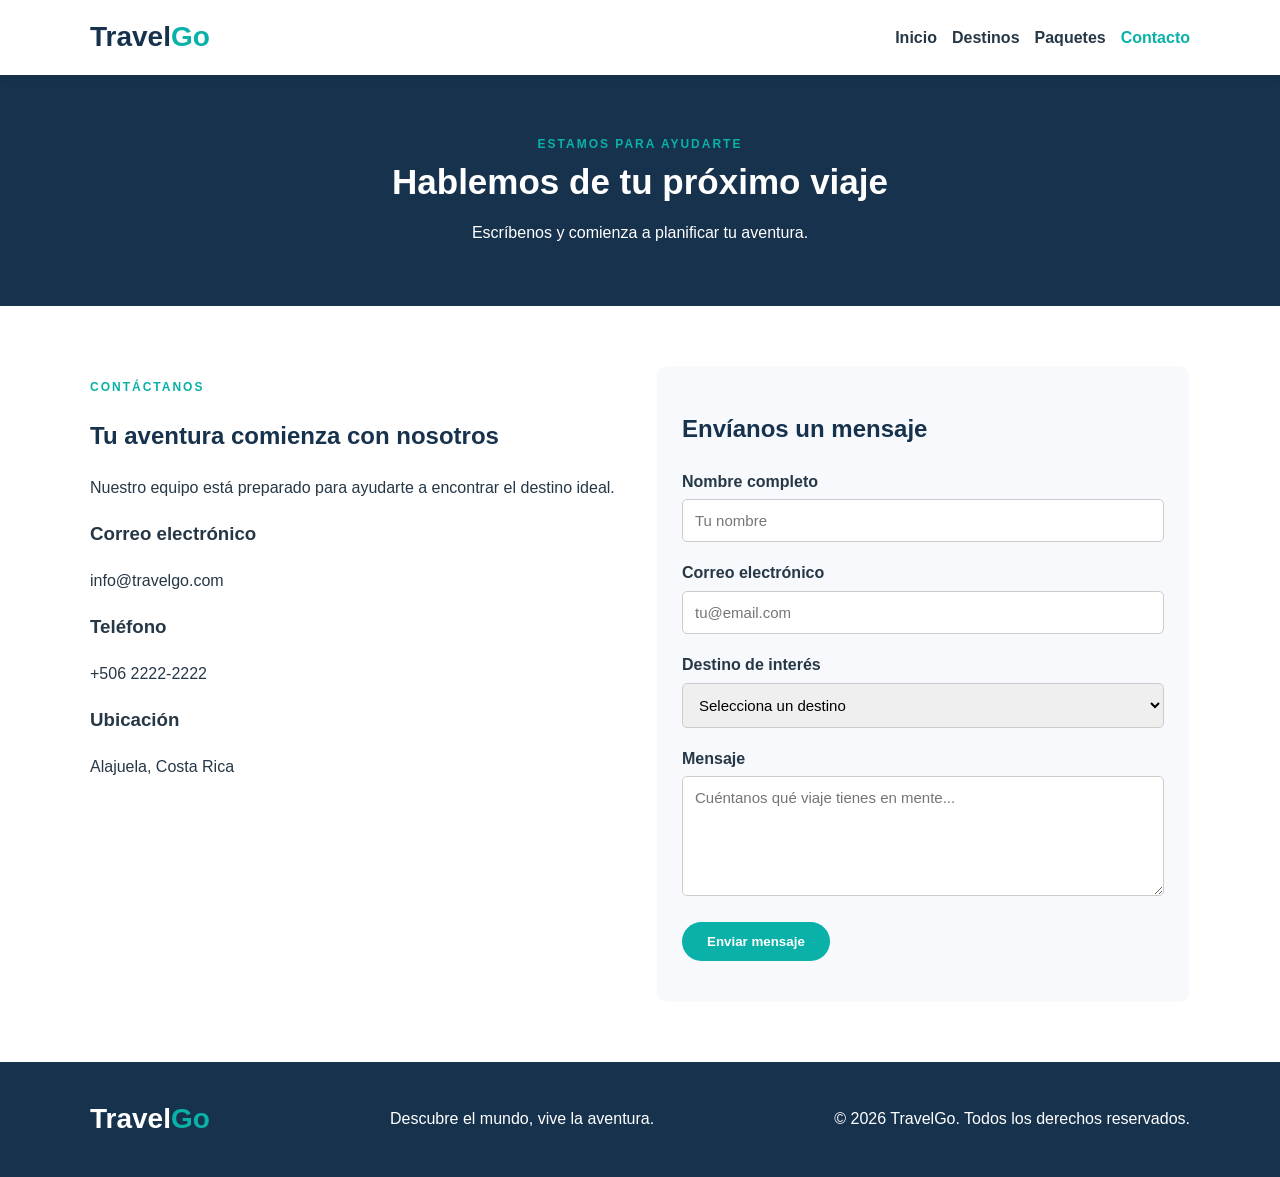
<file: contacto.html>
<!DOCTYPE html>
<html lang="es">

<head>
    <meta charset="UTF-8">
    <meta name="viewport" content="width=device-width, initial-scale=1.0">
    <meta name="description" content="Contacta con TravelGo y planifica tu próximo viaje.">

    <title>Contacto | TravelGo</title>

    <link rel="stylesheet" href="css/estilos.css">
    <script src="js/script.js" defer></script>
</head>

<body>

    <!-- ENCABEZADO -->
    <header class="header">

        <nav class="navbar container">

            <a href="index.html" class="logo">
                Travel<span>Go</span>
            </a>

            <!-- Botón del menú hamburguesa -->
            <button class="hamburguesa" id="btnMenu"
                aria-label="Abrir menú" aria-expanded="false">

                <span></span>
                <span></span>
                <span></span>

            </button>

            <!-- Menú de navegación -->
            <ul class="nav-links">

                <li>
                    <a href="index.html">Inicio</a>
                </li>

                <li>
                    <a href="destinos.html">Destinos</a>
                </li>

                <li>
                    <a href="paquetes.html">Paquetes</a>
                </li>

                <li>
                    <a href="contacto.html" class="active">Contacto</a>
                </li>

            </ul>

        </nav>

    </header>


    <!-- CONTENIDO PRINCIPAL -->
    <main>

        <!-- BANNER -->
        <section class="page-banner">

            <div class="container">

                <p class="section-tag">ESTAMOS PARA AYUDARTE</p>

                <h1>Hablemos de tu próximo viaje</h1>

                <p>
                    Escríbenos y comienza a planificar tu aventura.
                </p>

            </div>

        </section>


        <!-- SECCIÓN DE CONTACTO -->
        <section class="contact-section container">

            <!-- INFORMACIÓN DE CONTACTO -->
            <div class="contact-info">

                <p class="section-tag">CONTÁCTANOS</p>

                <h2>Tu aventura comienza con nosotros</h2>

                <p>
                    Nuestro equipo está preparado para ayudarte
                    a encontrar el destino ideal.
                </p>


                <div class="contact-detail">

                    <h3>Correo electrónico</h3>

                    <p>info@travelgo.com</p>

                </div>


                <div class="contact-detail">

                    <h3>Teléfono</h3>

                    <p>+506 2222-2222</p>

                </div>


                <div class="contact-detail">

                    <h3>Ubicación</h3>

                    <p>Alajuela, Costa Rica</p>

                </div>

            </div>


            <!-- FORMULARIO -->
            <form class="contact-form" id="contactForm">

                <h2>Envíanos un mensaje</h2>


                <label for="nombre">Nombre completo</label>

                <input
                    type="text"
                    id="nombre"
                    name="nombre"
                    placeholder="Tu nombre"
                    required
                >


                <label for="correo">Correo electrónico</label>

                <input
                    type="email"
                    id="correo"
                    name="correo"
                    placeholder="tu@email.com"
                    required
                >


                <label for="destino">Destino de interés</label>

                <select id="destino" name="destino" required>

                    <option value="">Selecciona un destino</option>

                    <option value="Maldivas">Maldivas</option>

                    <option value="Costa Rica">Costa Rica</option>

                    <option value="Bali">Bali</option>

                    <option value="Europa">Europa</option>

                    <option value="Otro">Otro</option>

                </select>


                <label for="mensaje">Mensaje</label>

                <textarea
                    id="mensaje"
                    name="mensaje"
                    rows="5"
                    placeholder="Cuéntanos qué viaje tienes en mente..."
                    required
                ></textarea>


                <button type="submit" class="btn-primary">
                    Enviar mensaje
                </button>

                <p id="formMessage" aria-live="polite"></p>

            </form>

        </section>

    </main>


    <!-- PIE DE PÁGINA -->
    <footer class="footer">

        <div class="container footer-content">

            <a href="index.html" class="logo footer-logo">
                Travel<span>Go</span>
            </a>

            <p>Descubre el mundo, vive la aventura.</p>

            <p class="copyright">
                &copy; 2026 TravelGo. Todos los derechos reservados.
            </p>

        </div>

    </footer>

</body>

</html>
</file>
<file: css/estilos.css>
/* =========================================
   TRAVELGO - ESTILOS GENERALES
========================================= */


/* RESET DE ESTILOS */

* {
    box-sizing: border-box;
}


/* =========================================
   VARIABLES CSS
========================================= */

:root {
    --color-principal: #0AB1A8;
    --color-secundario: #17324D;
    --color-terciario: #0B6451;

    --color-fondo: #F7F9FC;
    --color-blanco: #FFFFFF;
    --color-texto: #263746;
    --color-texto-claro: #DCE5EB;

    --ancho-max: 1140px;
}


/* =========================================
   ESTILOS GENERALES
========================================= */

body {
    margin: 0;
    font-family: Arial, Helvetica, sans-serif;
    color: var(--color-texto);
    background-color: var(--color-blanco);
    line-height: 1.6;
}

img {
    max-width: 100%;
    height: auto;
    display: block;
}

a {
    text-decoration: none;
    color: inherit;
}

.container {
    width: 100%;
    max-width: var(--ancho-max);
    margin: 0 auto;
    padding: 0 20px;
}


/* =========================================
   ENCABEZADO
========================================= */

.header {
    width: 100%;
    background-color: var(--color-blanco);
    box-shadow: 0 2px 8px rgba(0, 0, 0, 0.08);
    position: relative;
    z-index: 100;
}

.navbar {
    display: flex;
    justify-content: space-between;
    align-items: center;
    flex-wrap: wrap;
    padding: 15px 20px;
}


/* LOGO */

.logo {
    font-size: 28px;
    font-weight: bold;
    color: var(--color-secundario);
}

.logo span {
    color: var(--color-principal);
}


/* =========================================
   MENÚ DE NAVEGACIÓN
========================================= */

/* BASE: CELULAR */

.nav-links {
    display: none;
    width: 100%;
    flex-direction: column;
    gap: 15px;
    list-style: none;
    margin: 0;
    padding: 1rem 0;
}

.nav-links a {
    color: var(--color-texto);
    font-weight: bold;
    transition: color 0.3s;
}

.nav-links a:hover,
.nav-links a.active {
    color: var(--color-principal);
}


/* MENÚ ABIERTO */

.nav-links.abierto {
    display: flex;
    flex-direction: column;
    padding-top: 1rem;
}


/* =========================================
   BOTÓN HAMBURGUESA
========================================= */

.hamburguesa {
    display: flex;
    flex-direction: column;
    gap: 5px;
    background: none;
    border: none;
    cursor: pointer;
    padding: 8px;
}

.hamburguesa span {
    width: 27px;
    height: 3px;
    background-color: var(--color-secundario);
    border-radius: 3px;
    transition: 0.3s;
}


/* ANIMACIÓN DEL MENÚ HAMBURGUESA */

.hamburguesa.activo span:nth-child(1) {
    transform: translateY(8px) rotate(45deg);
}

.hamburguesa.activo span:nth-child(2) {
    opacity: 0;
}

.hamburguesa.activo span:nth-child(3) {
    transform: translateY(-8px) rotate(-45deg);
}


/* =========================================
   PORTADA PRINCIPAL
========================================= */

.hero {
    min-height: 500px;
    display: flex;
    align-items: center;

    background:
        linear-gradient(
            rgba(10, 45, 35, 0.55),
            rgba(10, 45, 35, 0.55)
        ),
        url('https://images.unsplash.com/photo-1507525428034-b723cf961d3e?w=1800')
        center / cover no-repeat;

    color: var(--color-blanco);
}

.hero-content {
    padding-top: 70px;
    padding-bottom: 70px;
}

.hero .hero-subtitle {
    color: #8DE5D5;
    font-weight: bold;
    text-transform: uppercase;
    letter-spacing: 3px;
    font-size: 13px;
    margin-bottom: 15px;
}

.hero h1 {
    font-size: 42px;
    line-height: 1.2;
    margin: 10px 0 20px;
    max-width: 750px;
}

.hero-content > p:not(.hero-subtitle) {
    font-size: 18px;
    max-width: 550px;
    margin-bottom: 30px;
}


/* =========================================
   BOTONES
========================================= */

.boton,
.btn-primary {
    display: inline-block;
    background-color: var(--color-principal);
    color: var(--color-blanco);
    padding: 12px 25px;
    border-radius: 30px;
    font-weight: bold;
    transition: 0.3s;
    border: none;
    cursor: pointer;
}

.boton:hover,
.btn-primary:hover {
    background-color: var(--color-terciario);
    transform: translateY(-2px);
}


/* =========================================
   INTRODUCCIÓN
========================================= */

.intro {
    text-align: center;
    padding-top: 60px;
    padding-bottom: 60px;
}

.intro h2 {
    color: var(--color-secundario);
    font-size: 30px;
    margin-bottom: 15px;
}

.intro p {
    max-width: 750px;
    margin: 0 auto;
}


/* ETIQUETAS DE SECCIÓN */

.section-tag {
    color: var(--color-principal);
    font-weight: bold;
    font-size: 12px;
    letter-spacing: 2px;
    margin-bottom: 10px;
}


/* =========================================
   TÍTULOS DE SECCIONES
========================================= */

.section-heading {
    text-align: center;
    margin-bottom: 35px;
}

.section-heading h2 {
    color: var(--color-secundario);
    font-size: 30px;
    margin-bottom: 10px;
}

.section-heading p {
    color: var(--color-texto);
}

.text-link {
    color: var(--color-terciario);
    font-weight: bold;
}


/* =========================================
   TARJETAS
========================================= */

.featured {
    padding-top: 60px;
    padding-bottom: 60px;
}

.cards,
.cards-container {
    display: flex;
    flex-wrap: wrap;
    justify-content: center;
    gap: 1rem;
}

.tarjeta,
.destination-card {
    width: 100%;
    height: auto;
    background-color: var(--color-blanco);
    border-radius: 10px;
    overflow: hidden;
    box-shadow: 0 4px 12px rgba(0, 0, 0, 0.10);
    transition: transform 0.3s;
}

.tarjeta:hover,
.destination-card:hover {
    transform: translateY(-5px);
}


/* IMÁGENES DE LAS TARJETAS */

.cards img,
.tarjeta img,
.destination-card img {
    width: 100%;
    height: 200px;
    object-fit: contain;
}

.card-content {
    padding: 20px;
}

.card-content h3 {
    color: var(--color-secundario);
    margin-top: 0;
}

.card-content p {
    color: var(--color-texto);
}


/* =========================================
   BANNER DE PÁGINAS SECUNDARIAS
========================================= */

.page-banner {
    background-color: var(--color-secundario);
    color: var(--color-blanco);
    text-align: center;
    padding: 60px 20px;
}

.page-banner h1 {
    font-size: 35px;
    margin: 0 0 10px;
}

.page-banner p {
    margin: 0;
}


/* =========================================
   PRECIOS DE PAQUETES
========================================= */

.price {
    color: var(--color-terciario);
    font-size: 22px;
    font-weight: bold;
    margin-top: 15px;
}


/* =========================================
   ACORDEÓN
========================================= */

.faq-section {
    padding: 60px 20px;
    max-width: var(--ancho-max);
    margin: 0 auto;
}

.faq-section h2 {
    text-align: center;
    color: var(--color-secundario);
    margin-bottom: 30px;
}

.accordion {
    width: 100%;
}

.accordion-item {
    border-bottom: 1px solid var(--color-texto-claro);
    margin-bottom: 10px;
}

.accordion .titulo,
.accordion-item summary {
    padding: 15px;
    background-color: var(--color-fondo);
    color: var(--color-secundario);
    font-weight: bold;
    cursor: pointer;
}

.accordion .contenido,
.accordion-item p {
    padding: 15px;
    margin: 0;
    background-color: var(--color-blanco);
}


/* ACORDEÓN SEGÚN LA ESTRUCTURA DEL PROFESOR */

.accordion .contenido {
    display: none;
    padding: 0 1rem;
}

.accordion .item.activo .contenido {
    display: block;
}


/* =========================================
   CONTACTO
========================================= */

.contact-section {
    display: flex;
    flex-wrap: wrap;
    gap: 35px;
    padding-top: 60px;
    padding-bottom: 60px;
}

.contact-info,
.contact-form {
    width: 100%;
}

.contact-info h2,
.contact-form h2 {
    color: var(--color-secundario);
}

.contact-info p {
    margin-bottom: 15px;
}


/* FORMULARIO */

.contact-form {
    background-color: var(--color-fondo);
    padding: 25px;
    border-radius: 10px;
}

.contact-form label {
    display: block;
    font-weight: bold;
    margin-bottom: 5px;
}

.contact-form input,
.contact-form select,
.contact-form textarea {
    width: 100%;
    padding: 12px;
    margin-bottom: 18px;
    border: 1px solid #cccccc;
    border-radius: 5px;
    font-family: Arial, Helvetica, sans-serif;
    font-size: 15px;
}

.contact-form textarea {
    min-height: 120px;
    resize: vertical;
}

.contact-form input:focus,
.contact-form select:focus,
.contact-form textarea:focus {
    outline: 2px solid var(--color-principal);
    border-color: var(--color-principal);
}

#formMessage {
    color: var(--color-terciario);
    font-weight: bold;
    margin-top: 15px;
}


/* =========================================
   PIE DE PÁGINA
========================================= */

.footer {
    background-color: var(--color-secundario);
    color: var(--color-blanco);
    padding: 35px 20px;
}

.footer-content {
    display: flex;
    flex-direction: column;
    gap: 15px;
    text-align: center;
    align-items: center;
}

.footer .logo {
    color: var(--color-blanco);
}

.footer .logo span {
    color: var(--color-principal);
}

.footer p {
    margin: 5px 0;
}

.footer a:hover {
    color: var(--color-principal);
}


/* =========================================
   TABLET - 501 PX
========================================= */

@media (min-width: 501px) {

    .tarjeta,
    .destination-card {
        width: 45%;
    }

    .hero h1 {
        font-size: 2.1rem;
    }

}


/* =========================================
   TABLET - 701 PX
========================================= */

@media (min-width: 701px) {

    .contact-info,
    .contact-form {
        width: calc(50% - 18px);
    }

    .footer-content {
        flex-direction: row;
        justify-content: space-between;
        align-items: center;
        text-align: left;
    }

}


/* =========================================
   COMPUTADORA - 991 PX
========================================= */

@media (min-width: 991px) {

    /* MENÚ NORMAL EN PANTALLA GRANDE */

    .nav-links {
        display: flex;
        flex-direction: row;
        width: auto;
        padding: 0;
    }

    .hamburguesa {
        display: none;
    }

    .nav-links.abierto {
        flex-direction: row;
        padding-top: 0;
    }


    /* TARJETAS */

    .tarjeta,
    .destination-card {
        width: calc(33.333% - 0.67rem);
    }


    /* PORTADA */

    .hero h1 {
        font-size: 2.6rem;
    }

}


/* =========================================
   CELULARES - HASTA 700 PX
========================================= */

@media (max-width: 700px) {

    .hero {
        min-height: 400px;
    }

    .hero h1 {
        font-size: 32px;
    }

    .hero p {
        font-size: 16px;
    }

    .page-banner h1 {
        font-size: 28px;
    }

}


/* =========================================
   CELULARES PEQUEÑOS - HASTA 500 PX
========================================= */

@media (max-width: 500px) {

    .logo {
        font-size: 24px;
    }

    .intro h2,
    .section-heading h2 {
        font-size: 25px;
    }

    .tarjeta,
    .destination-card {
        width: 100%;
    }

}
</file>
